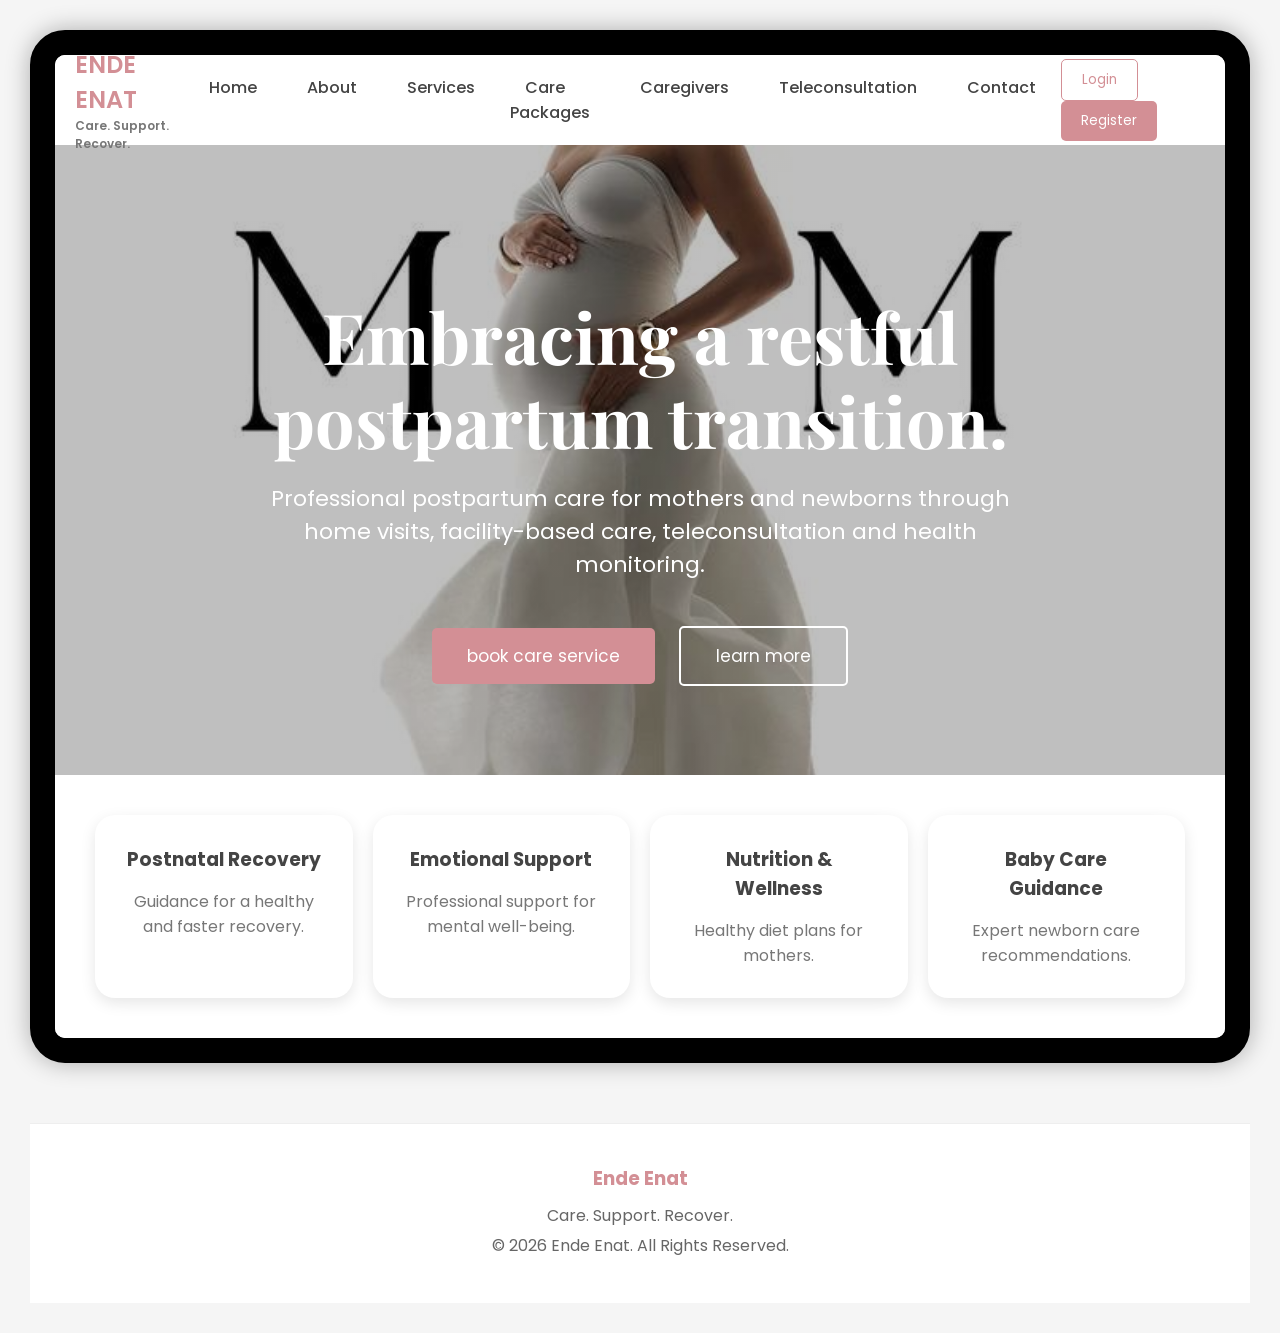
<file: index.html>
<!DOCTYPE html>
<html lang="en">
<head>
<meta charset="UTF-8">
<meta name="viewport" content="width=device-width, initial-scale=1.0">
<title>Postmaternal Care</title>

<link href="https://fonts.googleapis.com/css2?family=Playfair+Display:wght@600&family=Poppins:wght@300;400;500;600&display=swap" rel="stylesheet">

<link rel="stylesheet" href="style.css">
</head>
<body>

<div class="frame">

    <header>
        <nav>
            <div class="logo">
                ENDE ENAT
                <span>Care. Support. Recover.</span>
            </div>

            <ul class="nav-links">
                <li><a href="index.html">Home</a></li>
                <li><a href="about.html">About</a></li>
                <li><a href="services.html">Services</a></li>
                <li><a href="packages.html">Care Packages</a></li>
                <li><a href="caregivers.html">Caregivers</a></li>
                <li><a href="teleconsultation.html">Teleconsultation</a></li>
                <li><a href="contact.html">Contact</a></li>
            </ul>

            <div class="auth-buttons">
                <button class="login-btn">Login</button>
                <button class="register-btn">Register</button>
            </div>
        </nav>
    </header>

    <section class="hero">

        <div class="overlay">

            <div class="hero-content">

                <h1>Embracing a restful postpartum transition.</h1>

                <p>
Professional postpartum care for mothers and newborns through home visits, facility-based care, teleconsultation and health monitoring.
</p>

                <div class="hero-buttons">
                    <button id="startBtn">book care service</button>
                    <button class="outline-btn">learn more</button>
                </div>

            </div>

        </div>

    </section>

    <section class="services">

        <div class="card">
            <h3>Postnatal Recovery</h3>
            <p>Guidance for a healthy and faster recovery.</p>
        </div>

        <div class="card">
            <h3>Emotional Support</h3>
            <p>Professional support for mental well-being.</p>
        </div>

        <div class="card">
            <h3>Nutrition & Wellness</h3>
            <p>Healthy diet plans for mothers.</p>
        </div>

        <div class="card">
            <h3>Baby Care Guidance</h3>
            <p>Expert newborn care recommendations.</p>
        </div>

    </section>

</div>

<script src="script.js"></script>

</body>
    <footer>

<h3>Ende Enat</h3>

<p>Care. Support. Recover.</p>

<p>© 2026 Ende Enat. All Rights Reserved.</p>

</footer>
</html>
</file>
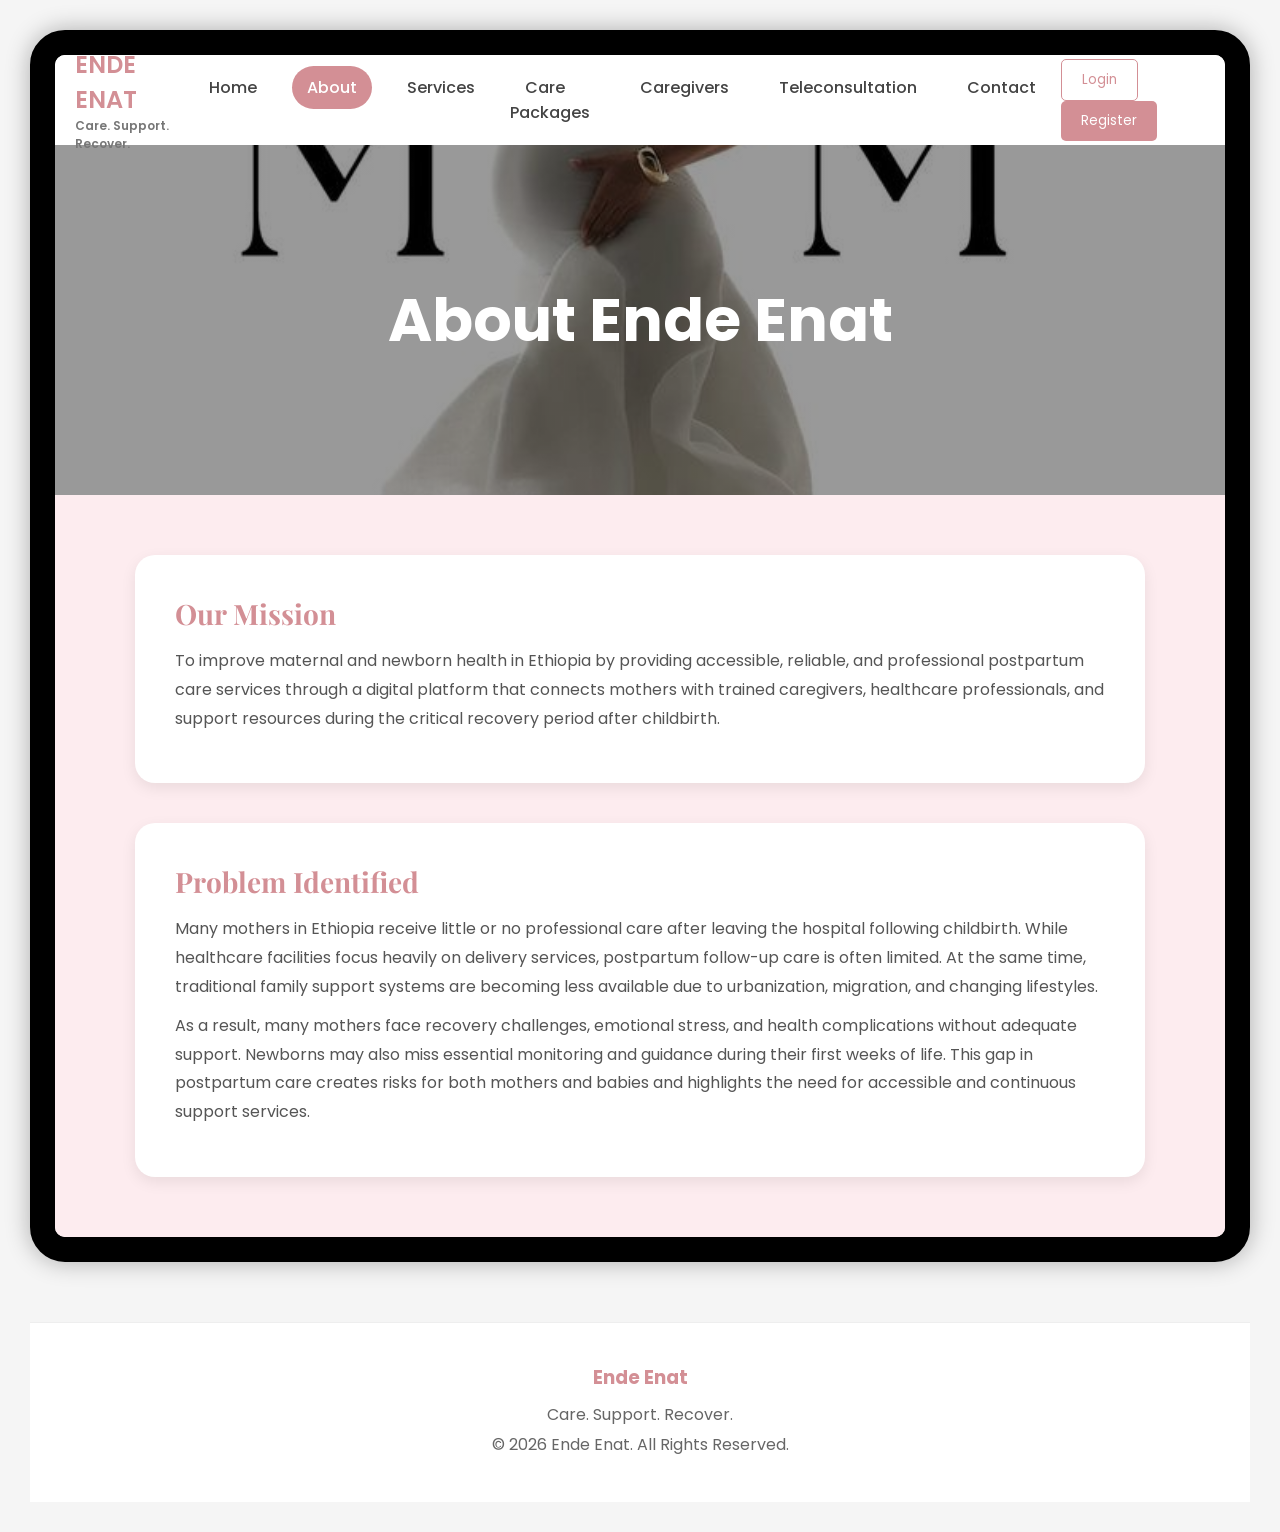
<file: about.html>
<!DOCTYPE html>
<html lang="en">
<head>
<meta charset="UTF-8">
<meta name="viewport" content="width=device-width, initial-scale=1.0">
<title>About - Ende Enat</title>
<link href="https://fonts.googleapis.com/css2?family=Playfair+Display:wght@600&family=Poppins:wght@300;400;500;600&display=swap" rel="stylesheet">
<link rel="stylesheet" href="style.css">
</head>
<body>

<div class="frame">

  <header>
    <nav>
      <div class="logo">
        ENDE ENAT
        <span>Care. Support. Recover.</span>
      </div>
      <ul class="nav-links">
        <li><a href="index.html">Home</a></li>
        <li><a href="about.html" class="active">About</a></li>
        <li><a href="services.html">Services</a></li>
        <li><a href="packages.html">Care Packages</a></li>
        <li><a href="caregivers.html">Caregivers</a></li>
        <li><a href="teleconsultation.html">Teleconsultation</a></li>
        <li><a href="contact.html">Contact</a></li>
      </ul>
      <div class="auth-buttons">
        <button class="login-btn" onclick="location.href='login.html'">Login</button>
        <button class="register-btn" onclick="location.href='register.html'">Register</button>
      </div>
    </nav>
  </header>

  <section class="page-banner">
    <h1>About Ende Enat</h1>
  </section>

  <section class="about-content">

    <div class="about-card">
      <h2>Our Mission</h2>
      <p>
        To improve maternal and newborn health in Ethiopia by providing accessible, reliable,
        and professional postpartum care services through a digital platform that connects
        mothers with trained caregivers, healthcare professionals, and support resources
        during the critical recovery period after childbirth.
      </p>
    </div>

    <div class="about-card">
      <h2>Problem Identified</h2>
      <p>
        Many mothers in Ethiopia receive little or no professional care after leaving the
        hospital following childbirth. While healthcare facilities focus heavily on delivery
        services, postpartum follow-up care is often limited. At the same time, traditional
        family support systems are becoming less available due to urbanization, migration,
        and changing lifestyles.
      </p>
      <p>
        As a result, many mothers face recovery challenges, emotional stress, and health
        complications without adequate support. Newborns may also miss essential monitoring
        and guidance during their first weeks of life. This gap in postpartum care creates
        risks for both mothers and babies and highlights the need for accessible and
        continuous support services.
      </p>
    </div>

  </section>

</div>

<footer>
  <h3>Ende Enat</h3>
  <p>Care. Support. Recover.</p>
  <p>© 2026 Ende Enat. All Rights Reserved.</p>
</footer>

<script src="script.js"></script>
</body>
</html>
</file>
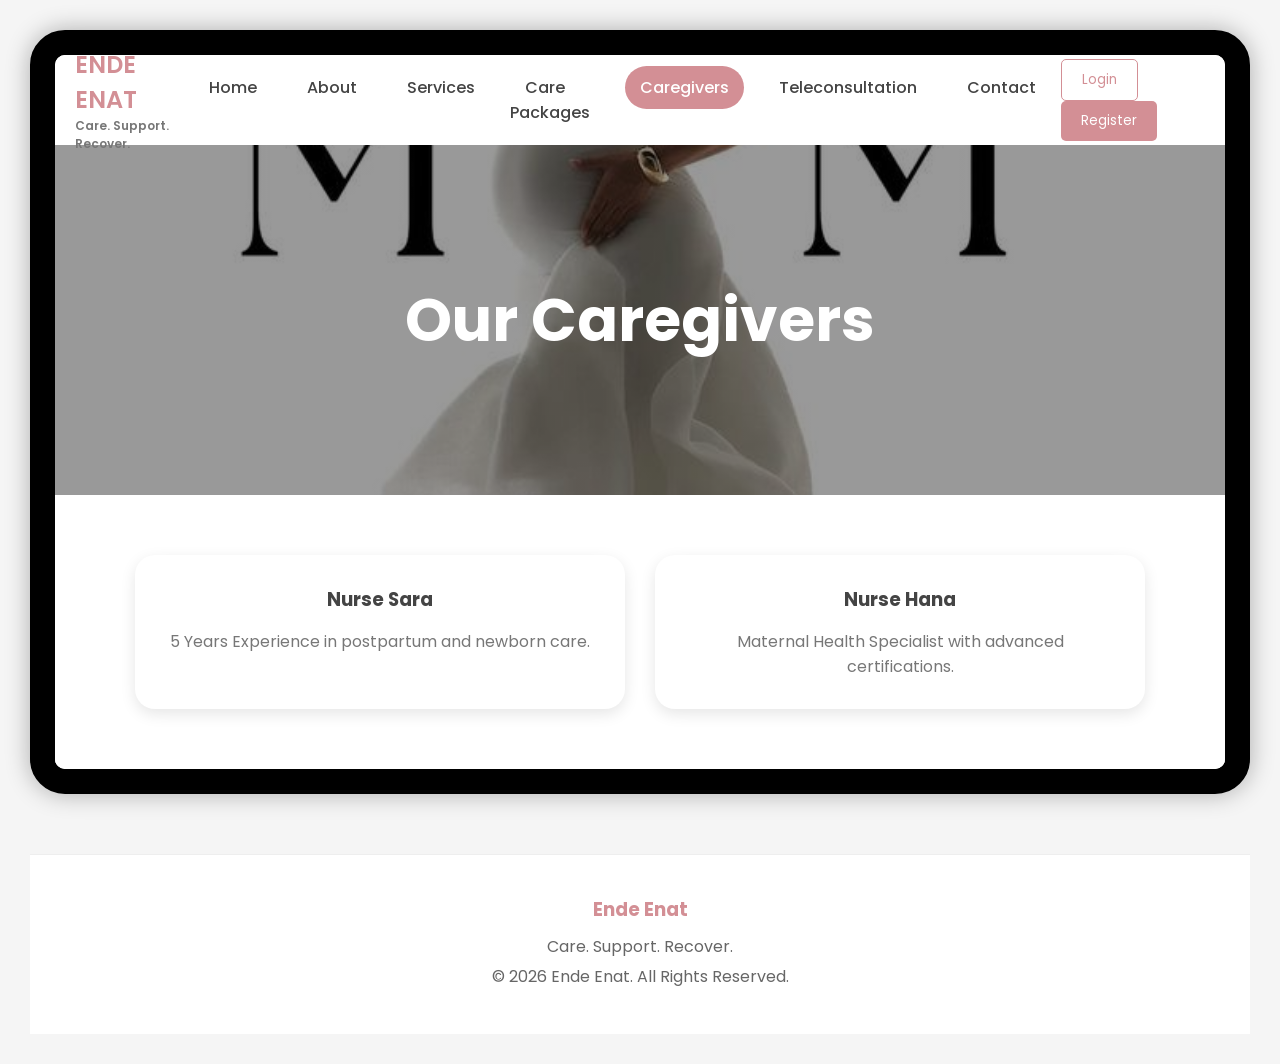
<file: caregivers.html>
<!DOCTYPE html>
<html lang="en">
<head>
<meta charset="UTF-8">
<meta name="viewport" content="width=device-width, initial-scale=1.0">
<title>Caregivers - Ende Enat</title>
<link href="https://fonts.googleapis.com/css2?family=Playfair+Display:wght@600&family=Poppins:wght@300;400;500;600&display=swap" rel="stylesheet">
<link rel="stylesheet" href="style.css">
</head>
<body>

<div class="frame">

  <header>
    <nav>
      <div class="logo">
        ENDE ENAT
        <span>Care. Support. Recover.</span>
      </div>
      <ul class="nav-links">
        <li><a href="index.html">Home</a></li>
        <li><a href="about.html">About</a></li>
        <li><a href="services.html">Services</a></li>
        <li><a href="packages.html">Care Packages</a></li>
        <li><a href="caregivers.html" class="active">Caregivers</a></li>
        <li><a href="teleconsultation.html">Teleconsultation</a></li>
        <li><a href="contact.html">Contact</a></li>
      </ul>
      <div class="auth-buttons">
        <button class="login-btn" onclick="location.href='login.html'">Login</button>
        <button class="register-btn" onclick="location.href='register.html'">Register</button>
      </div>
    </nav>
  </header>

  <section class="page-banner">
    <h1>Our Caregivers</h1>
  </section>

  <section class="services-grid">

    <div class="card">
      <h3>Nurse Sara</h3>
      <p>5 Years Experience in postpartum and newborn care.</p>
    </div>

    <div class="card">
      <h3>Nurse Hana</h3>
      <p>Maternal Health Specialist with advanced certifications.</p>
    </div>

  </section>

</div>

<footer>
  <h3>Ende Enat</h3>
  <p>Care. Support. Recover.</p>
  <p>© 2026 Ende Enat. All Rights Reserved.</p>
</footer>

<script src="script.js"></script>
</body>
</html>
</file>
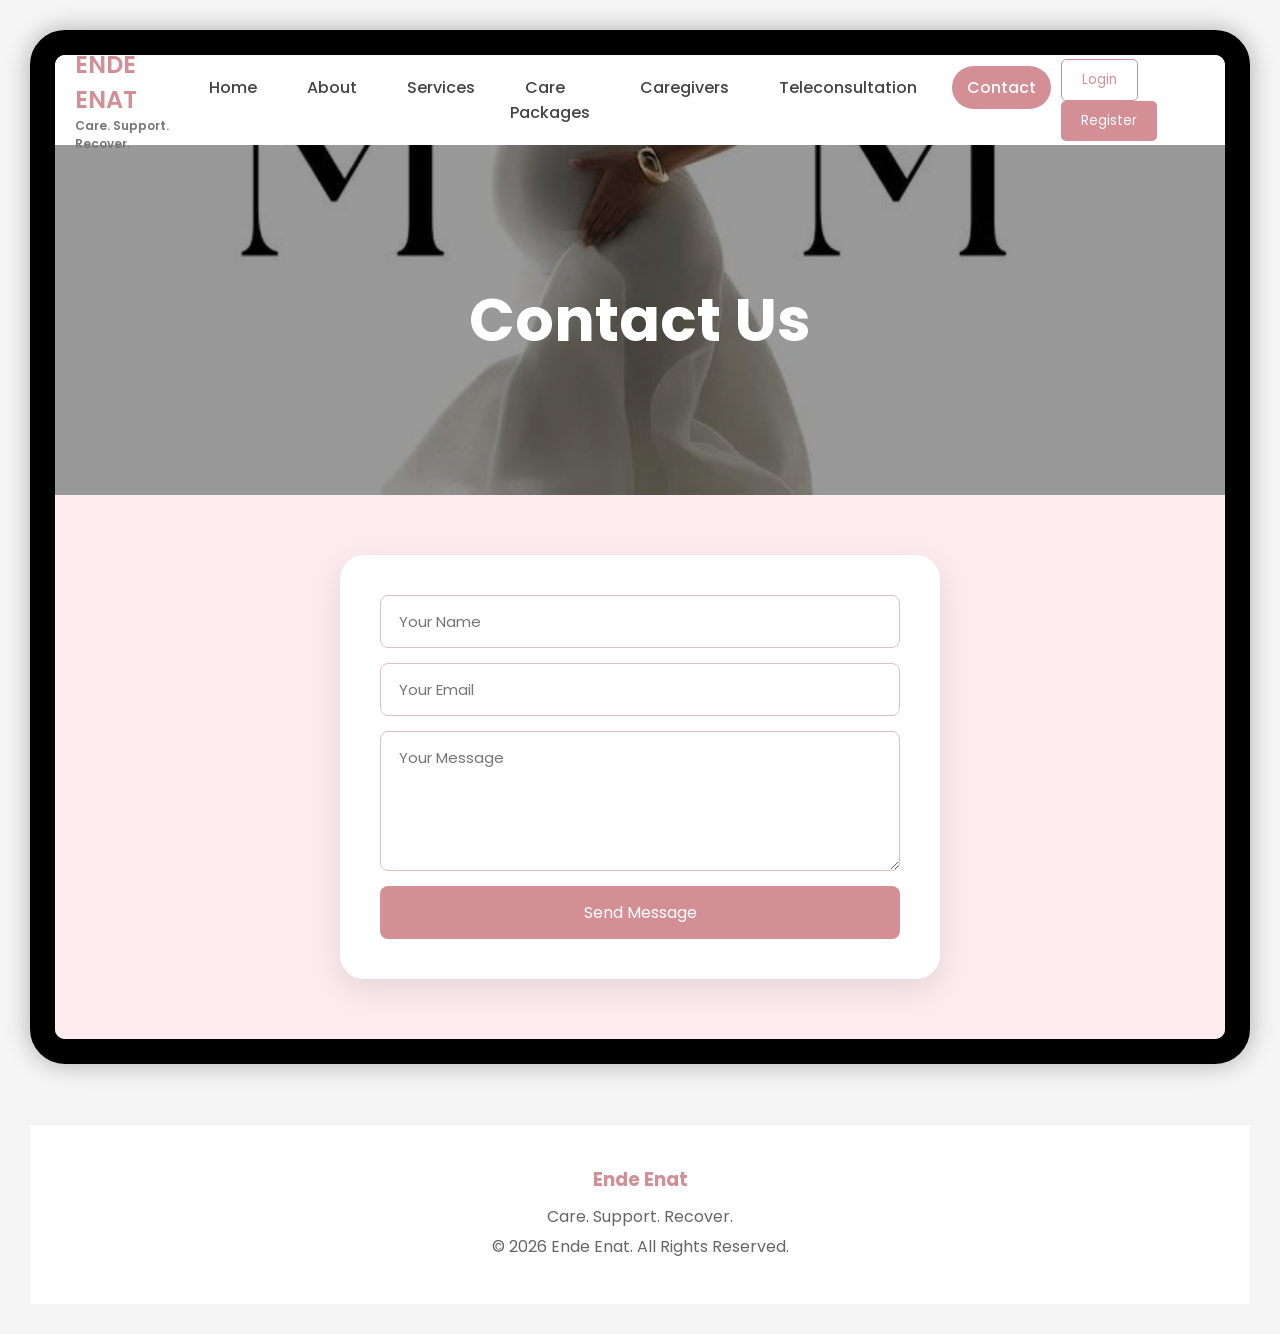
<file: contact.html>
<!DOCTYPE html>
<html lang="en">
<head>
<meta charset="UTF-8">
<meta name="viewport" content="width=device-width, initial-scale=1.0">
<title>Contact - Ende Enat</title>
<link href="https://fonts.googleapis.com/css2?family=Playfair+Display:wght@600&family=Poppins:wght@300;400;500;600&display=swap" rel="stylesheet">
<link rel="stylesheet" href="style.css">
</head>
<body>

<div class="frame">

  <header>
    <nav>
      <div class="logo">
        ENDE ENAT
        <span>Care. Support. Recover.</span>
      </div>
      <ul class="nav-links">
        <li><a href="index.html">Home</a></li>
        <li><a href="about.html">About</a></li>
        <li><a href="services.html">Services</a></li>
        <li><a href="packages.html">Care Packages</a></li>
        <li><a href="caregivers.html">Caregivers</a></li>
        <li><a href="teleconsultation.html">Teleconsultation</a></li>
        <li><a href="contact.html" class="active">Contact</a></li>
      </ul>
      <div class="auth-buttons">
        <button class="login-btn" onclick="location.href='login.html'">Login</button>
        <button class="register-btn" onclick="location.href='register.html'">Register</button>
      </div>
    </nav>
  </header>

  <section class="page-banner">
    <h1>Contact Us</h1>
  </section>

  <section class="form-section">
    <form class="consult-form">
      <input type="text" placeholder="Your Name">
      <input type="email" placeholder="Your Email">
      <textarea placeholder="Your Message"></textarea>
      <button type="submit">Send Message</button>
    </form>
  </section>

</div>

<footer>
  <h3>Ende Enat</h3>
  <p>Care. Support. Recover.</p>
  <p>© 2026 Ende Enat. All Rights Reserved.</p>
</footer>

<script src="script.js"></script>
</body>
</html>
</file>
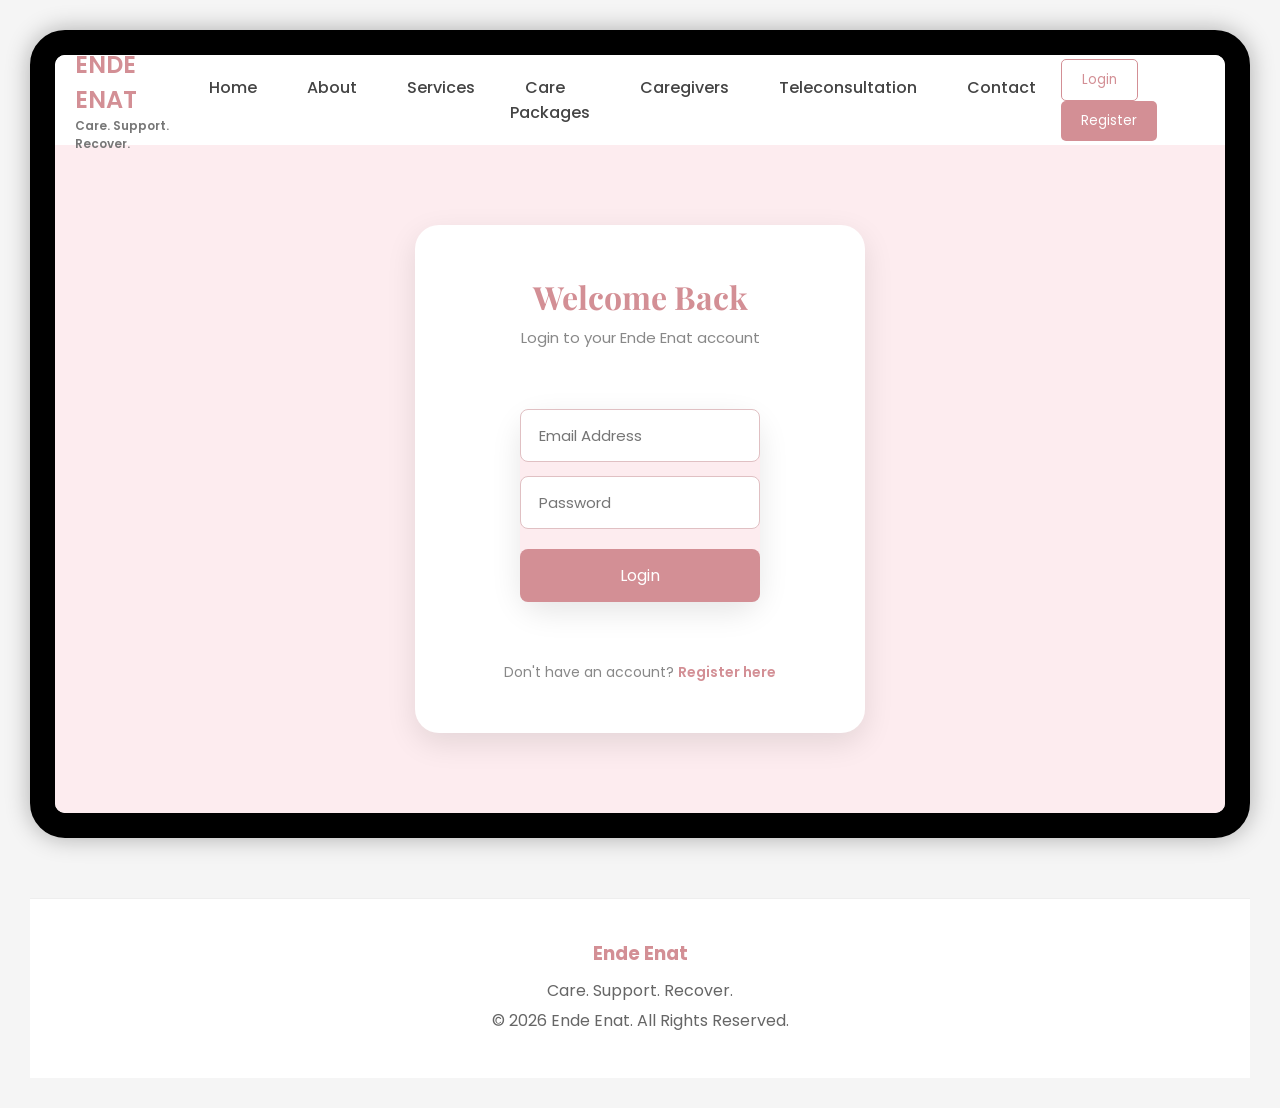
<file: login.html>
<!DOCTYPE html>
<html lang="en">
<head>
<meta charset="UTF-8">
<meta name="viewport" content="width=device-width, initial-scale=1.0">
<title>Login - Ende Enat</title>
<link href="https://fonts.googleapis.com/css2?family=Playfair+Display:wght@600&family=Poppins:wght@300;400;500;600&display=swap" rel="stylesheet">
<link rel="stylesheet" href="style.css">
</head>
<body>

<div class="frame">

  <header>
    <nav>
      <div class="logo">
        ENDE ENAT
        <span>Care. Support. Recover.</span>
      </div>
      <ul class="nav-links">
        <li><a href="index.html">Home</a></li>
        <li><a href="about.html">About</a></li>
        <li><a href="services.html">Services</a></li>
        <li><a href="packages.html">Care Packages</a></li>
        <li><a href="caregivers.html">Caregivers</a></li>
        <li><a href="teleconsultation.html">Teleconsultation</a></li>
        <li><a href="contact.html">Contact</a></li>
      </ul>
      <div class="auth-buttons">
        <button class="login-btn" onclick="location.href='login.html'">Login</button>
        <button class="register-btn" onclick="location.href='register.html'">Register</button>
      </div>
    </nav>
  </header>

  <section class="auth-section">
    <div class="auth-box">
      <h2>Welcome Back</h2>
      <p class="auth-sub">Login to your Ende Enat account</p>
      <form class="auth-form">
        <input type="email" placeholder="Email Address" required>
        <input type="password" placeholder="Password" required>
        <button type="submit" class="auth-submit">Login</button>
      </form>
      <p class="auth-link">Don't have an account? <a href="register.html">Register here</a></p>
    </div>
  </section>

</div>

<footer>
  <h3>Ende Enat</h3>
  <p>Care. Support. Recover.</p>
  <p>© 2026 Ende Enat. All Rights Reserved.</p>
</footer>

<script src="script.js"></script>
</body>
</html>
</file>
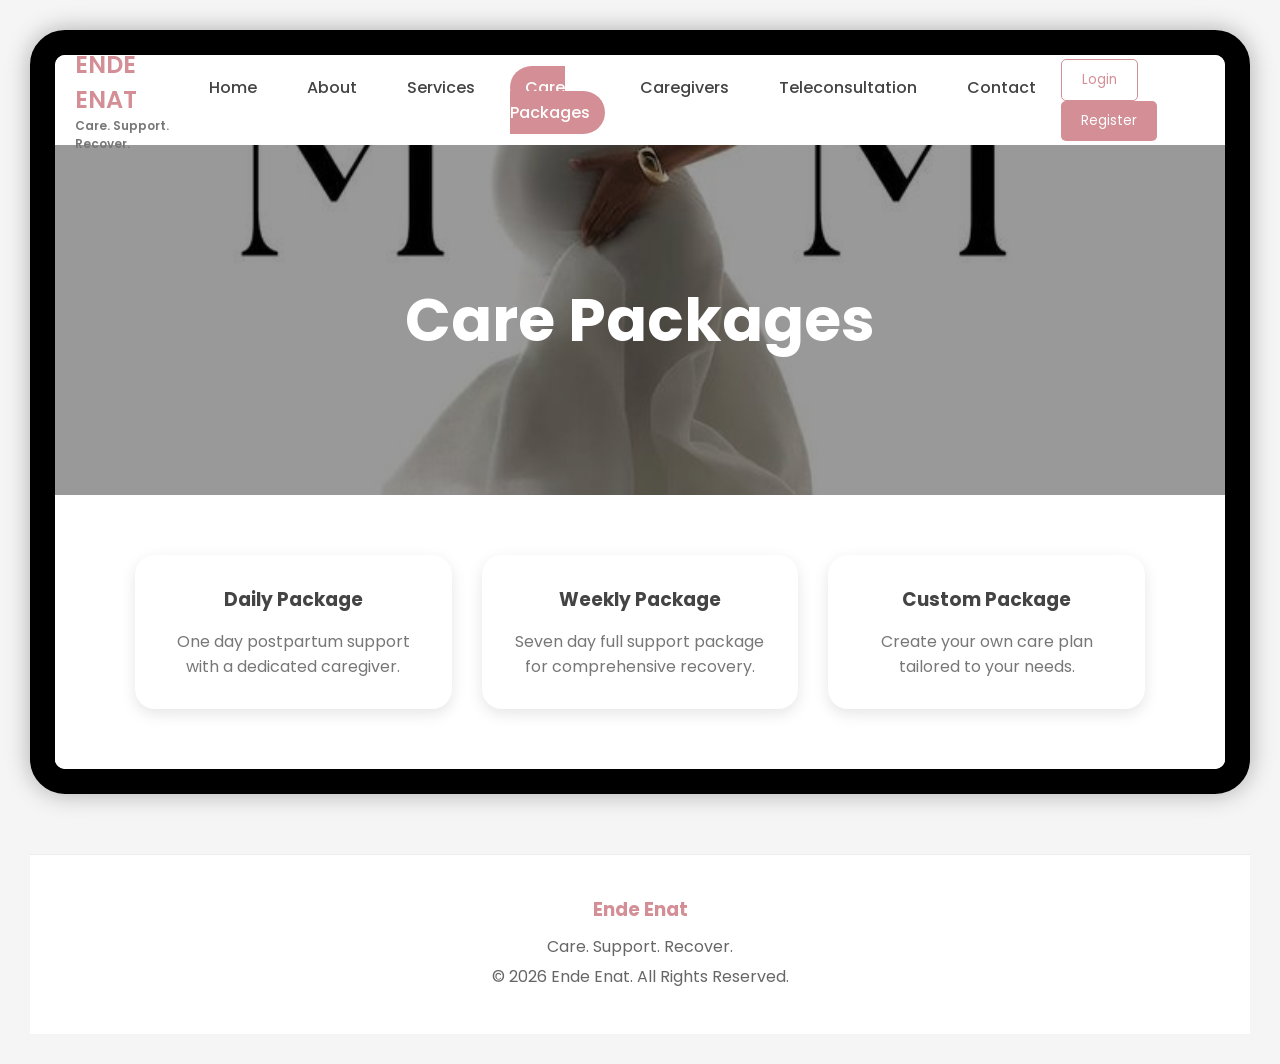
<file: packages.html>
<!DOCTYPE html>
<html lang="en">
<head>
<meta charset="UTF-8">
<meta name="viewport" content="width=device-width, initial-scale=1.0">
<title>Care Packages - Ende Enat</title>
<link href="https://fonts.googleapis.com/css2?family=Playfair+Display:wght@600&family=Poppins:wght@300;400;500;600&display=swap" rel="stylesheet">
<link rel="stylesheet" href="style.css">
</head>
<body>

<div class="frame">

  <header>
    <nav>
      <div class="logo">
        ENDE ENAT
        <span>Care. Support. Recover.</span>
      </div>
      <ul class="nav-links">
        <li><a href="index.html">Home</a></li>
        <li><a href="about.html">About</a></li>
        <li><a href="services.html">Services</a></li>
        <li><a href="packages.html" class="active">Care Packages</a></li>
        <li><a href="caregivers.html">Caregivers</a></li>
        <li><a href="teleconsultation.html">Teleconsultation</a></li>
        <li><a href="contact.html">Contact</a></li>
      </ul>
      <div class="auth-buttons">
        <button class="login-btn" onclick="location.href='login.html'">Login</button>
        <button class="register-btn" onclick="location.href='register.html'">Register</button>
      </div>
    </nav>
  </header>

  <section class="page-banner">
    <h1>Care Packages</h1>
  </section>

  <section class="services-grid">

    <div class="card">
      <h3>Daily Package</h3>
      <p>One day postpartum support with a dedicated caregiver.</p>
    </div>

    <div class="card">
      <h3>Weekly Package</h3>
      <p>Seven day full support package for comprehensive recovery.</p>
    </div>

    <div class="card">
      <h3>Custom Package</h3>
      <p>Create your own care plan tailored to your needs.</p>
    </div>

  </section>

</div>

<footer>
  <h3>Ende Enat</h3>
  <p>Care. Support. Recover.</p>
  <p>© 2026 Ende Enat. All Rights Reserved.</p>
</footer>

<script src="script.js"></script>
</body>
</html>
</file>
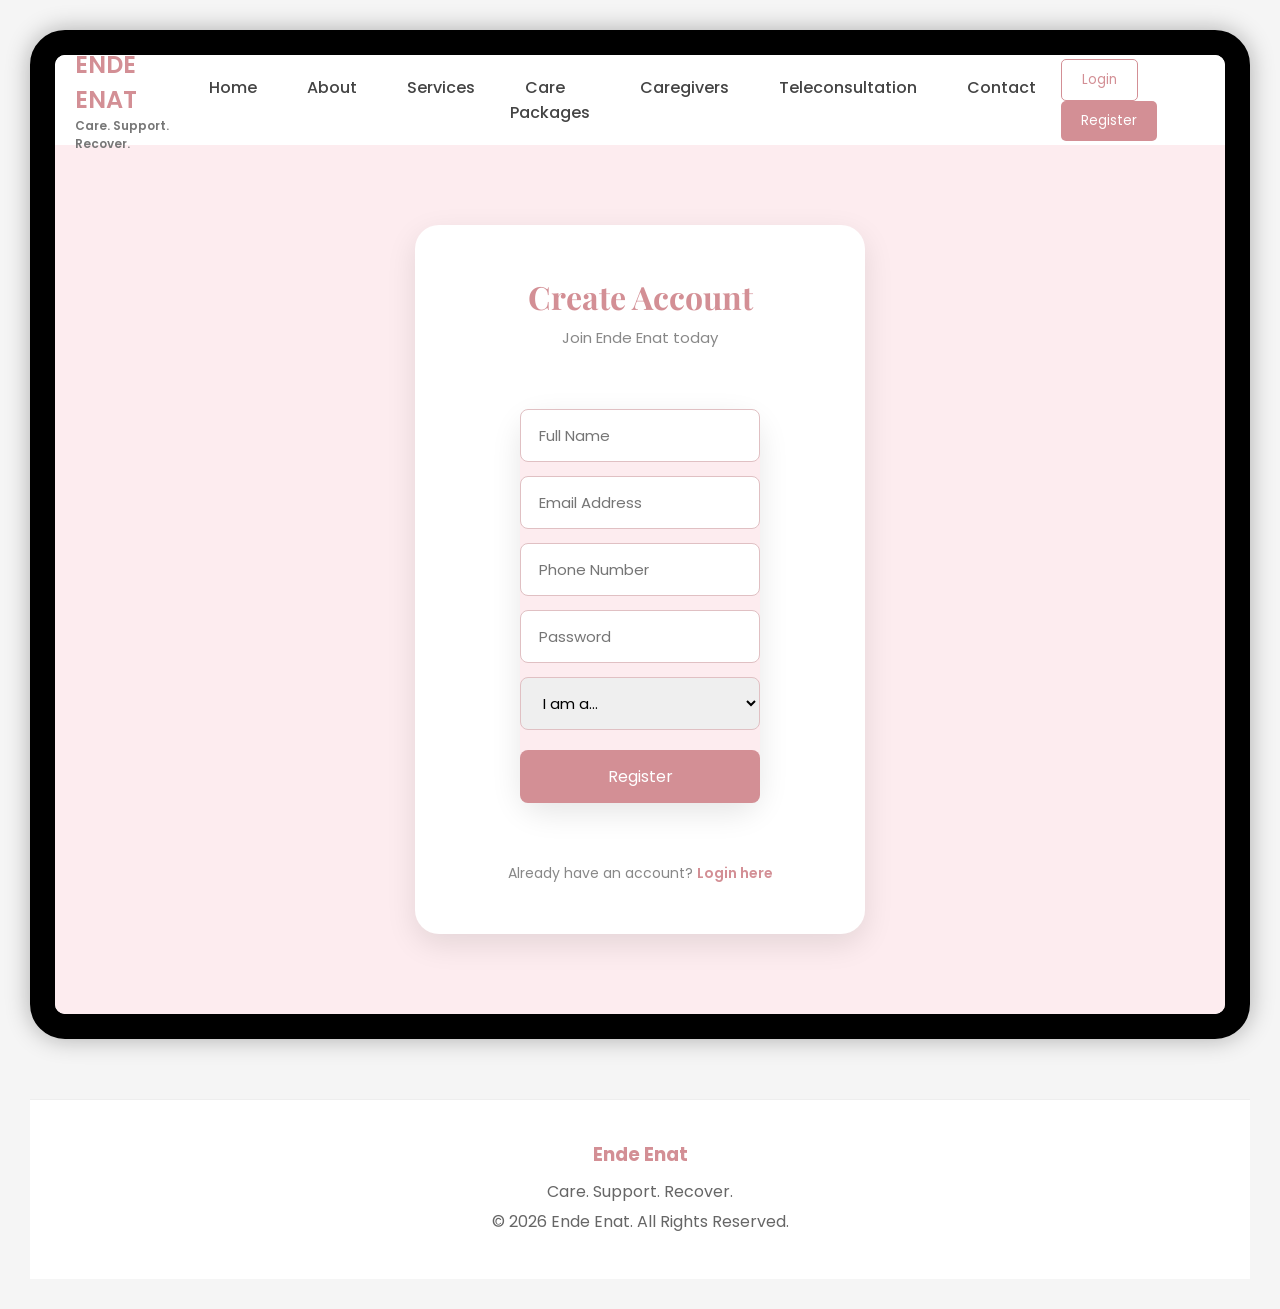
<file: register.html>
<!DOCTYPE html>
<html lang="en">
<head>
<meta charset="UTF-8">
<meta name="viewport" content="width=device-width, initial-scale=1.0">
<title>Register - Ende Enat</title>
<link href="https://fonts.googleapis.com/css2?family=Playfair+Display:wght@600&family=Poppins:wght@300;400;500;600&display=swap" rel="stylesheet">
<link rel="stylesheet" href="style.css">
</head>
<body>

<div class="frame">

  <header>
    <nav>
      <div class="logo">
        ENDE ENAT
        <span>Care. Support. Recover.</span>
      </div>
      <ul class="nav-links">
        <li><a href="index.html">Home</a></li>
        <li><a href="about.html">About</a></li>
        <li><a href="services.html">Services</a></li>
        <li><a href="packages.html">Care Packages</a></li>
        <li><a href="caregivers.html">Caregivers</a></li>
        <li><a href="teleconsultation.html">Teleconsultation</a></li>
        <li><a href="contact.html">Contact</a></li>
      </ul>
      <div class="auth-buttons">
        <button class="login-btn" onclick="location.href='login.html'">Login</button>
        <button class="register-btn" onclick="location.href='register.html'">Register</button>
      </div>
    </nav>
  </header>

  <section class="auth-section">
    <div class="auth-box">
      <h2>Create Account</h2>
      <p class="auth-sub">Join Ende Enat today</p>
      <form class="auth-form">
        <input type="text" placeholder="Full Name" required>
        <input type="email" placeholder="Email Address" required>
        <input type="tel" placeholder="Phone Number" required>
        <input type="password" placeholder="Password" required>
        <select required>
          <option value="" disabled selected>I am a...</option>
          <option>Mother</option>
          <option>Caregiver</option>
        </select>
        <button type="submit" class="auth-submit">Register</button>
      </form>
      <p class="auth-link">Already have an account? <a href="login.html">Login here</a></p>
    </div>
  </section>

</div>

<footer>
  <h3>Ende Enat</h3>
  <p>Care. Support. Recover.</p>
  <p>© 2026 Ende Enat. All Rights Reserved.</p>
</footer>

<script src="script.js"></script>
</body>
</html>
</file>
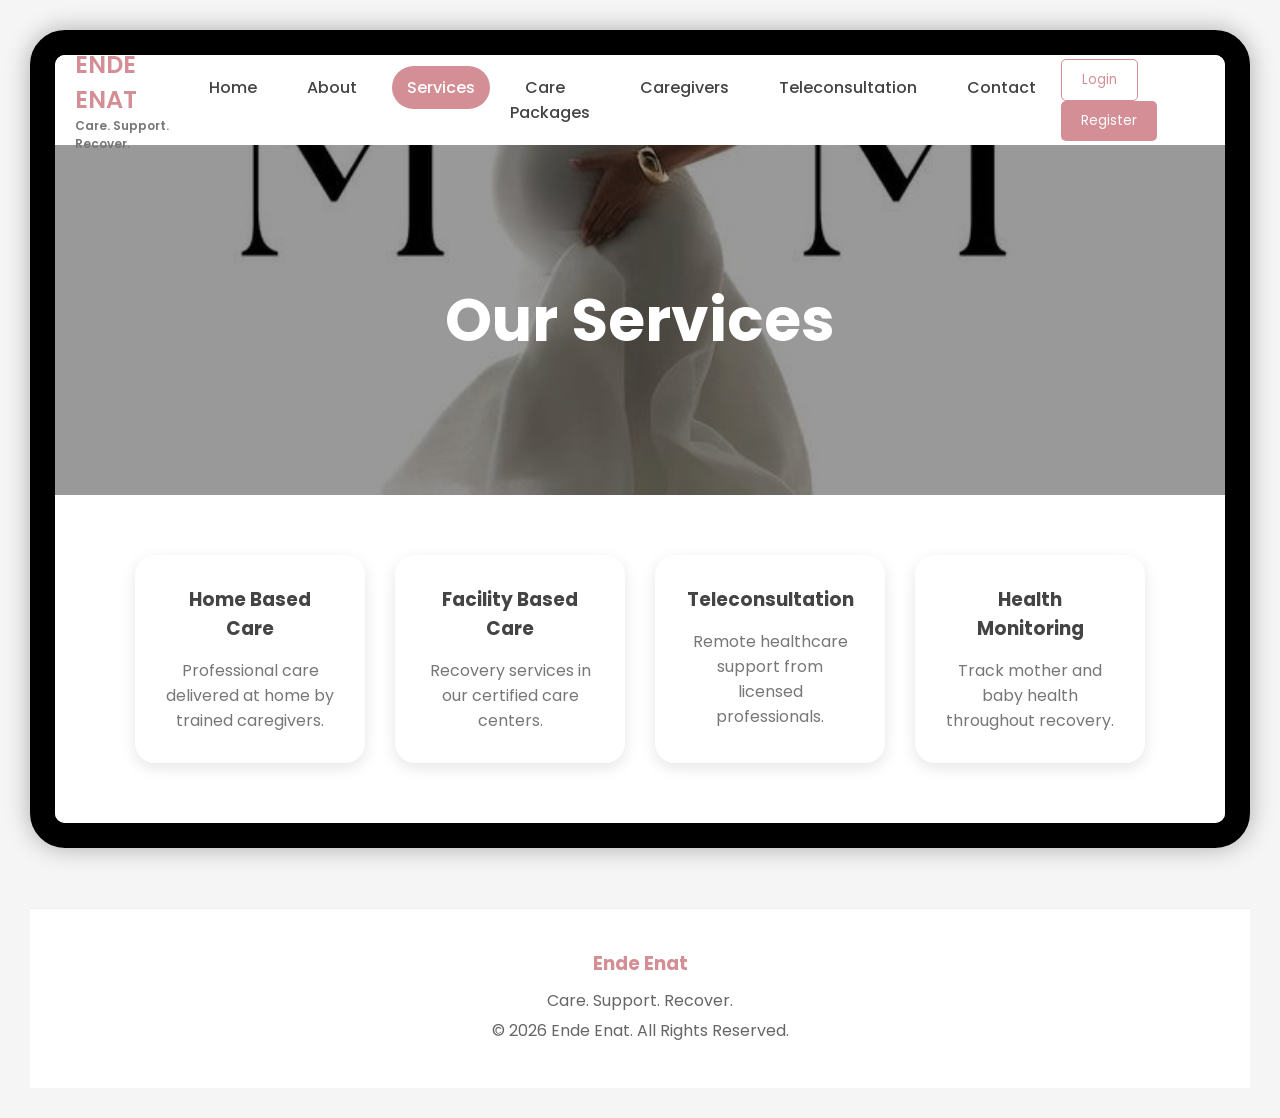
<file: services.html>
<!DOCTYPE html>
<html lang="en">
<head>
<meta charset="UTF-8">
<meta name="viewport" content="width=device-width, initial-scale=1.0">
<title>Services - Ende Enat</title>
<link href="https://fonts.googleapis.com/css2?family=Playfair+Display:wght@600&family=Poppins:wght@300;400;500;600&display=swap" rel="stylesheet">
<link rel="stylesheet" href="style.css">
</head>
<body>

<div class="frame">

  <header>
    <nav>
      <div class="logo">
        ENDE ENAT
        <span>Care. Support. Recover.</span>
      </div>
      <ul class="nav-links">
        <li><a href="index.html">Home</a></li>
        <li><a href="about.html">About</a></li>
        <li><a href="services.html" class="active">Services</a></li>
        <li><a href="packages.html">Care Packages</a></li>
        <li><a href="caregivers.html">Caregivers</a></li>
        <li><a href="teleconsultation.html">Teleconsultation</a></li>
        <li><a href="contact.html">Contact</a></li>
      </ul>
      <div class="auth-buttons">
        <button class="login-btn" onclick="location.href='login.html'">Login</button>
        <button class="register-btn" onclick="location.href='register.html'">Register</button>
      </div>
    </nav>
  </header>

  <section class="page-banner">
    <h1>Our Services</h1>
  </section>

  <section class="services-grid">

    <div class="card">
      <h3>Home Based Care</h3>
      <p>Professional care delivered at home by trained caregivers.</p>
    </div>

    <div class="card">
      <h3>Facility Based Care</h3>
      <p>Recovery services in our certified care centers.</p>
    </div>

    <div class="card">
      <h3>Teleconsultation</h3>
      <p>Remote healthcare support from licensed professionals.</p>
    </div>

    <div class="card">
      <h3>Health Monitoring</h3>
      <p>Track mother and baby health throughout recovery.</p>
    </div>

  </section>

</div>

<footer>
  <h3>Ende Enat</h3>
  <p>Care. Support. Recover.</p>
  <p>© 2026 Ende Enat. All Rights Reserved.</p>
</footer>

<script src="script.js"></script>
</body>
</html>
</file>
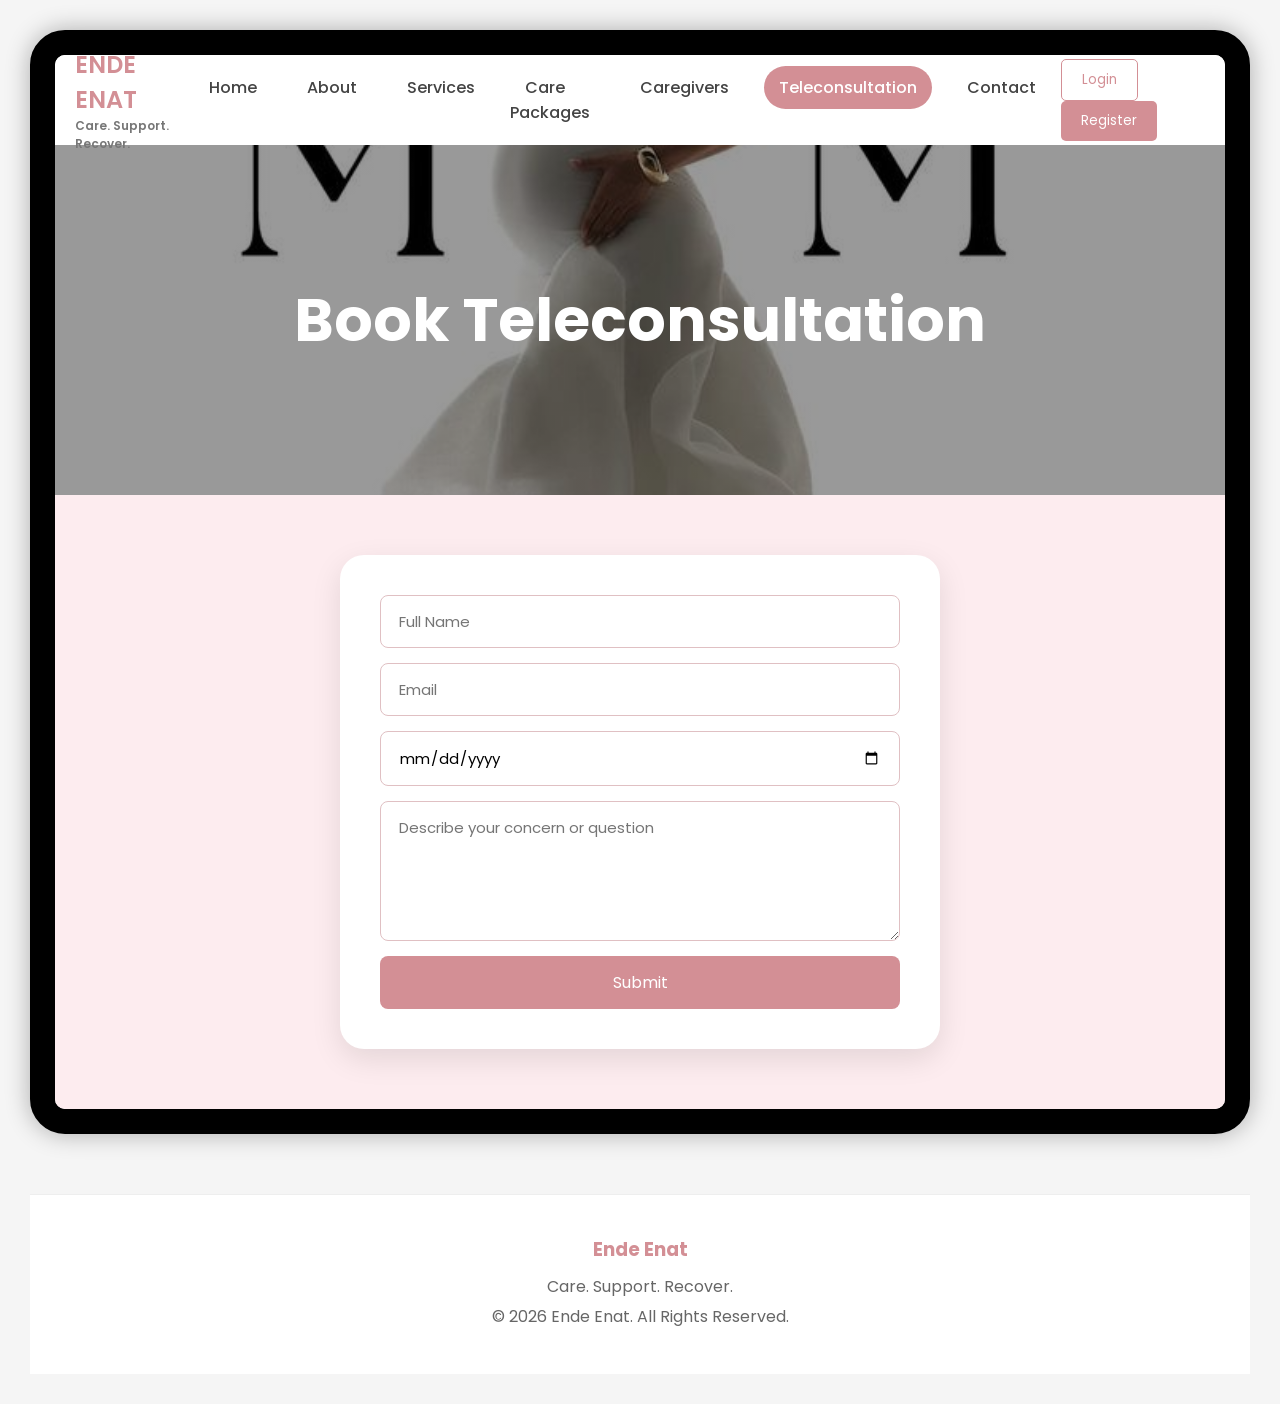
<file: teleconsultation.html>
<!DOCTYPE html>
<html lang="en">
<head>
<meta charset="UTF-8">
<meta name="viewport" content="width=device-width, initial-scale=1.0">
<title>Teleconsultation - Ende Enat</title>
<link href="https://fonts.googleapis.com/css2?family=Playfair+Display:wght@600&family=Poppins:wght@300;400;500;600&display=swap" rel="stylesheet">
<link rel="stylesheet" href="style.css">
</head>
<body>

<div class="frame">

  <header>
    <nav>
      <div class="logo">
        ENDE ENAT
        <span>Care. Support. Recover.</span>
      </div>
      <ul class="nav-links">
        <li><a href="index.html">Home</a></li>
        <li><a href="about.html">About</a></li>
        <li><a href="services.html">Services</a></li>
        <li><a href="packages.html">Care Packages</a></li>
        <li><a href="caregivers.html">Caregivers</a></li>
        <li><a href="teleconsultation.html" class="active">Teleconsultation</a></li>
        <li><a href="contact.html">Contact</a></li>
      </ul>
      <div class="auth-buttons">
        <button class="login-btn" onclick="location.href='login.html'">Login</button>
        <button class="register-btn" onclick="location.href='register.html'">Register</button>
      </div>
    </nav>
  </header>

  <section class="page-banner">
    <h1>Book Teleconsultation</h1>
  </section>

  <section class="form-section">
    <form class="consult-form">
      <input type="text" placeholder="Full Name">
      <input type="email" placeholder="Email">
      <input type="date">
      <textarea placeholder="Describe your concern or question"></textarea>
      <button type="submit">Submit</button>
    </form>
  </section>

</div>

<footer>
  <h3>Ende Enat</h3>
  <p>Care. Support. Recover.</p>
  <p>© 2026 Ende Enat. All Rights Reserved.</p>
</footer>

<script src="script.js"></script>
</body>
</html>
</file>
<file: style.css>
*{
margin:0;
padding:0;
box-sizing:border-box;
font-family:'Poppins',sans-serif;
}

body{
background:#f5f5f5;
padding:30px;
}



.frame{
border:25px solid #000;
border-radius:35px;
overflow:hidden;
max-width:1400px;
margin:auto;
background:white;
box-shadow:0 0 25px rgba(0,0,0,.3);
}
body.pink-page{
    background:#fdecef;
}


nav{
height:90px;
display:flex;
justify-content:space-between;
align-items:center;
padding:0 20px;
background:white;
}
.nav-links{
    display:flex;
    list-style:none;
    gap:20px;
    margin:0;
    padding:0;
    flex-wrap:nowrap;
}
ul{
    list-style:none;
}
.nav-links li{
    list-style:none;
}
.logo{
font-weight:600;
font-size:24px;
color:#d38f95;
}

.logo span{
display:block;
font-size:12px;
color:#777;
}

.nav-links a{
text-decoration:none;
color:#444;
font-weight:500;
padding:10px 15px;
border-radius:30px;
transition:0.3s;
}

.nav-links a:hover{
background:#f8d7da;
color:#d38f95;
}

.nav-links a.active{
background:#d38f95;
color:white;
}

.nav-links a{
text-decoration:none;
color:#444;
font-weight:500;
}

.auth-buttons button{
padding:10px 20px;
margin-left:10px;
border-radius:5px;
cursor:pointer;
}

.login-btn{
background:white;
border:1px solid #d38f95;
color:#d38f95;
transition:.3s;
}

.login-btn:hover{
background:#d38f95;
color:white;
}

.register-btn{
background:#d38f95;
border:none;
color:white;
transition:.3s;
}

.register-btn:hover{
background:#c47d88;
}



.hero{
height:700px;

background:
linear-gradient(rgba(0,0,0,.25),
rgba(0,0,0,.25)),
url("mother.jpg");

background-size:cover;
background-position:center;
background-repeat:no-repeat;
}

.overlay{
width:100%;
height:100%;
display:flex;
justify-content:center;
align-items:center;
text-align:center;
color:white;
}

.hero-overlay{
height:100%;
display:flex;
flex-direction:column;
justify-content:center;
align-items:center;
color:white;
text-align:center;
}

.hero-overlay h1{
font-size:70px;
max-width:800px;
}

.hero-overlay p{
font-size:24px;
margin:20px;
}
.hero-content{
max-width:800px;
padding:20px;
}

.hero-content h1{
font-family:'Playfair Display',serif;
font-size:70px;
line-height:1.2;
margin-bottom:20px;
}

.hero-content p{
font-size:22px;
margin-bottom:35px;
}

.hero-buttons button{
padding:15px 35px;
font-size:17px;
margin:10px;
cursor:pointer;
border-radius:5px;
transition:.3s;
}
.hero-buttons button:hover{
transform:translateY(-4px);
}

#startBtn{
background:#d38f95;
border:none;
color:white;
}

.outline-btn{
background:transparent;
border:2px solid white;
color:white;
}


.services{
background:white;
padding:40px;
display:grid;
grid-template-columns:repeat(4,1fr);
gap:20px;
margin-top:-70px;
position:relative;
z-index:10;
}

.card{
background:#fff;
padding:30px;
border-radius:20px;
text-align:center;
box-shadow:0 5px 15px rgba(0,0,0,.1);
transition:.3s;
}

.card:hover{
transform:translateY(-8px);
box-shadow:0 15px 25px rgba(0,0,0,.15);
}

.card h3{
margin-bottom:15px;
color:#444;
}

.card p{
color:#777;
}
.consult-form{
width:60%;
margin:auto;
display:flex;
flex-direction:column;
gap:15px;
}

.consult-form input,
.consult-form textarea{
padding:15px;
}

footer{
background:#fff;
text-align:center;
padding:40px;
margin-top:60px;
border-top:1px solid #eee;
}

footer h3{
color:#d38f95;
margin-bottom:10px;
}

footer p{
color:#666;
margin:5px;
}
.page-banner{
height:350px;
background:
linear-gradient(rgba(0,0,0,.4),
rgba(0,0,0,.4)),
url("mother.jpg");

background-size:cover;
background-position:center;

display:flex;
justify-content:center;
align-items:center;
}

.page-banner h1{
color:white;
font-size:60px;
}

.profile{
width:120px;
height:120px;
border-radius:50%;
object-fit:cover;
margin-bottom:15px;
}
form{
    max-width:600px;
    margin:60px;
    background:#fdecef;
    border-radius:24px;
    box-shadow:0 10px 30px rgba(0,0,0,0.1);
}
@media(max-width:768px){

body{
padding:10px;
}

.frame{
border:10px solid black;
}

nav{
flex-direction:column;
height:auto;
padding:20px;
}

.nav-links{
flex-wrap:wrap;
justify-content:center;
gap:10px;
margin-top:15px;
}

.hero{
height:500px;
}

.hero-content h1,
.hero-overlay h1{
font-size:38px;
}

.hero-content p,
.hero-overlay p{
font-size:18px;
}

.services{
grid-template-columns:1fr;
margin-top:0;
}

.consult-form{
width:90%;
}

}



/* ── About page ── */
.about-content {
  padding: 60px 80px;
  display: flex;
  flex-direction: column;
  gap: 40px;
  background: #fdecef;
}

.about-card {
  background: white;
  padding: 40px;
  border-radius: 20px;
  box-shadow: 0 5px 15px rgba(0,0,0,0.08);
}

.about-card h2 {
  color: #d38f95;
  font-family: 'Playfair Display', serif;
  font-size: 28px;
  margin-bottom: 15px;
}

.about-card p {
  color: #555;
  line-height: 1.8;
  margin-bottom: 10px;
}

/* ── Services / Packages / Caregivers grid ── */
.services-grid {
  background: white;
  padding: 60px 80px;
  display: grid;
  grid-template-columns: repeat(auto-fit, minmax(220px, 1fr));
  gap: 30px;
}

/* ── Form pages (Teleconsultation, Contact) ── */
.form-section {
  background: #fdecef;
  padding: 60px 80px;
  display: flex;
  justify-content: center;
}

.consult-form {
  width: 60%;
  display: flex;
  flex-direction: column;
  gap: 15px;
  background: white;
  padding: 40px;
  border-radius: 24px;
  box-shadow: 0 10px 30px rgba(0,0,0,0.1);
}

.consult-form input,
.consult-form textarea,
.consult-form select {
  padding: 14px 18px;
  border: 1px solid #e0c0c3;
  border-radius: 8px;
  font-family: 'Poppins', sans-serif;
  font-size: 15px;
  outline: none;
  transition: border .3s;
}

.consult-form input:focus,
.consult-form textarea:focus {
  border-color: #d38f95;
}

.consult-form textarea {
  height: 140px;
  resize: vertical;
}

.consult-form button {
  padding: 14px;
  background: #d38f95;
  color: white;
  border: none;
  border-radius: 8px;
  font-size: 16px;
  font-family: 'Poppins', sans-serif;
  cursor: pointer;
  transition: .3s;
}

.consult-form button:hover {
  background: #c47d88;
  transform: translateY(-3px);
}

/* ── Login / Register pages ── */
.auth-section {
  background: #fdecef;
  padding: 80px 40px;
  display: flex;
  justify-content: center;
  align-items: center;
  min-height: 500px;
}

.auth-box {
  background: white;
  padding: 50px 45px;
  border-radius: 24px;
  box-shadow: 0 10px 30px rgba(0,0,0,0.1);
  width: 100%;
  max-width: 450px;
  text-align: center;
}

.auth-box h2 {
  font-family: 'Playfair Display', serif;
  font-size: 32px;
  color: #d38f95;
  margin-bottom: 8px;
}

.auth-sub {
  color: #888;
  margin-bottom: 30px;
  font-size: 15px;
}

.auth-form {
  display: flex;
  flex-direction: column;
  gap: 14px;
}

.auth-form input,
.auth-form select {
  padding: 14px 18px;
  border: 1px solid #e0c0c3;
  border-radius: 8px;
  font-family: 'Poppins', sans-serif;
  font-size: 15px;
  outline: none;
  text-align: left;
  transition: border .3s;
}

.auth-form input:focus,
.auth-form select:focus {
  border-color: #d38f95;
}

.auth-submit {
  padding: 14px;
  background: #d38f95;
  color: white;
  border: none;
  border-radius: 8px;
  font-size: 16px;
  font-family: 'Poppins', sans-serif;
  cursor: pointer;
  transition: .3s;
  margin-top: 6px;
}

.auth-submit:hover {
  background: #c47d88;
  transform: translateY(-3px);
}

.auth-link {
  margin-top: 20px;
  color: #888;
  font-size: 14px;
}

.auth-link a {
  color: #d38f95;
  text-decoration: none;
  font-weight: 600;
}

.auth-link a:hover {
  text-decoration: underline;
}

/* ── Responsive additions ── */
@media (max-width: 768px) {
  .about-content,
  .services-grid,
  .form-section {
    padding: 30px 20px;
  }

  .consult-form {
    width: 100%;
    padding: 25px;
  }

  .services-grid {
    grid-template-columns: 1fr;
  }

  .auth-box {
    padding: 35px 25px;
  }
}
</file>
